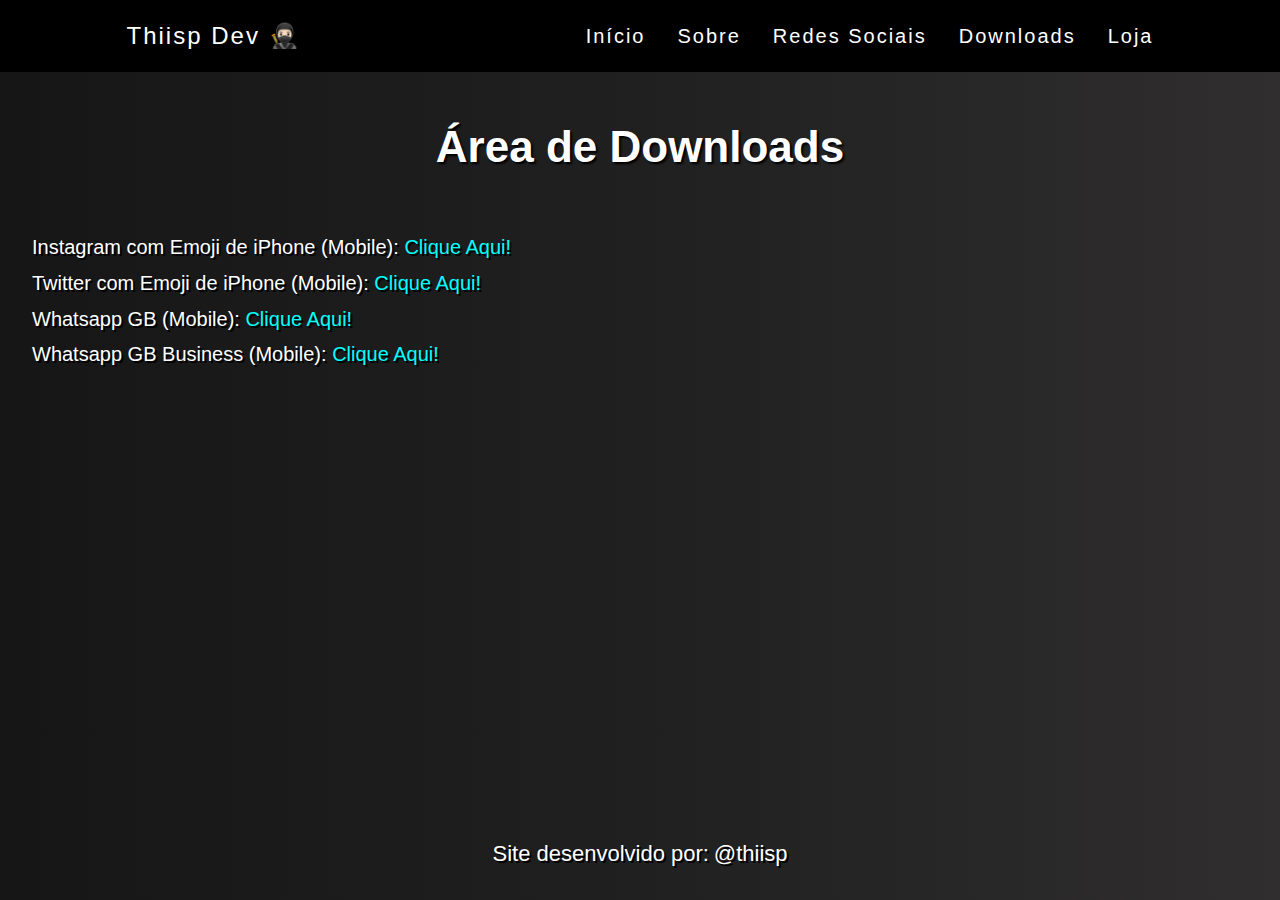
<file: downloads.html>
<!DOCTYPE html>

<head>
    <meta charset="UTF-8">
    <link rel="stylesheet" href="CSS/downloads.css">
    <link rel="shortcut icon" href="Favicon/icone@Thiisp.ico">
    <title>Thiisp Dev 🥷🏻</title>
</head>

<body>
    <header>
        <nav>
            <a class="logo" href="/">Thiisp Dev 🥷🏻</a>
            <ul class="nav-list">
                <li><a href="/">Início</a></li>
                <li><a href="sobre.html">Sobre</a></li>
                <li><a href="redes_sociais.html">Redes Sociais</a></li>
                <li><a href="downloads.html">Downloads</a></li>
                <li><a href="loja.html">Loja</a></li>
            </ul>
        </nav>
    </header>
    <div class="titulo">
        <h1>Área de Downloads</h1>
    </div>

    <div class="insta_ios">
        <p>Instagram com Emoji de iPhone (Mobile): <a class="insta_ios-link" href="https://drive.google.com/file/d/1dkcjSmdKGy9XQ-GTZxWUvjDo2HFq2tsL/view?usp=sharing">Clique Aqui!</a></p>
    </div>

    <div class="twitter_ios">
        <p>Twitter com Emoji de iPhone (Mobile): <a class="twitter_ios-link" href="https://drive.google.com/file/d/1ptOOBXDKLhfH-5laB82keYmYxU9FK-By/view?usp=sharing">Clique Aqui!</a></p>
    </div>

    <div class="whatsapp_gb">
        <p>Whatsapp GB (Mobile): <a class="whatsapp_gb-link" href="https://drive.google.com/file/d/10cqovuNRgKzPzUe0jCffL9dfj_-C7EAq/view?usp=sharing">Clique Aqui!</a></p>
    </div>

    <div class="whatsapp_gb_business">
        <p>Whatsapp GB Business (Mobile): <a class="whatsapp_gb_business-link" href="https://drive.google.com/file/d/10gZ65VGN1ptZVzaULtOa0FQHZKM3GYTu/view?usp=sharing">Clique Aqui!</a></p>
    </div>

    <div class="container body-content">
        <footer class="rodape">
            <a>Site desenvolvido por:  </a>
            <div class="rodape_link">
                <a href="https://instagram.com/thiisp">@thiisp</a>
            </div>
        </footer>
    </div>

    <main></main>

</body>

</html>
</file>
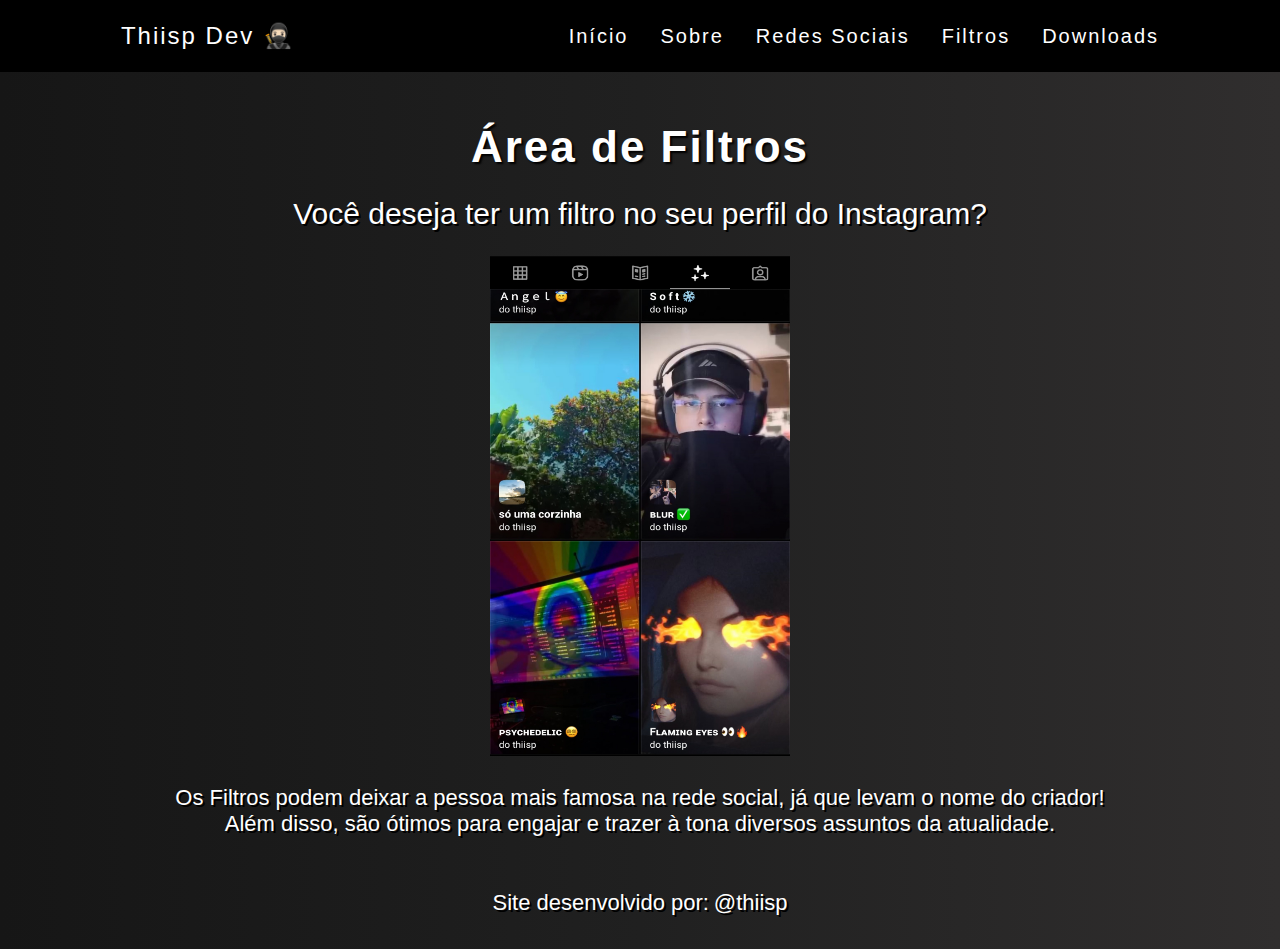
<file: filtros.html>
<!DOCTYPE html>

<head>
    <meta charset="UTF-8">
    <link rel="stylesheet" href="CSS/filtros.css">
    <link rel="shortcut icon" href="Favicon/icone@Thiisp.ico">
    <title>Thiisp Dev 🥷🏻</title>
</head>

<body>
    <header>
        <nav>
            <a class="logo" href="/">Thiisp Dev 🥷🏻</a>
            <ul class="nav-list">
                <li><a href="/">Início</a></li>
                <li><a href="sobre.html">Sobre</a></li>
                <li><a href="redes_sociais.html">Redes Sociais</a></li>
                <li><a href="filtros.html">Filtros</a></li>
                <li><a href="downloads.html">Downloads</a></li>
            </ul>
        </nav>
    </header>
    <div class="titulo">
        <h1>Área de Filtros</h1>
    </div>

    <div class="texto">
        <a>Você deseja ter um filtro no seu perfil do Instagram?</a>
    </div>

    <div class="print_filtro">
        <img src="Filtros/print_filtros.jpg" width="300" height="500"></a>
    </div>

    <div class="texto2">
        <a>Os Filtros podem deixar a pessoa mais famosa na rede social, já que levam o nome do criador!</a>
        </br>
        <a>Além disso, são ótimos para engajar e trazer à tona diversos assuntos da atualidade.</a>
    </div>
    <div class="fim">
        <a>Site desenvolvido por:  </a>
        <div class="fim_link">
            <a href="https://instagram.com/thiisp">@thiisp</a>
        </div>
        </footer>
    </div>
    <main></main>

</body>

</html>
</file>
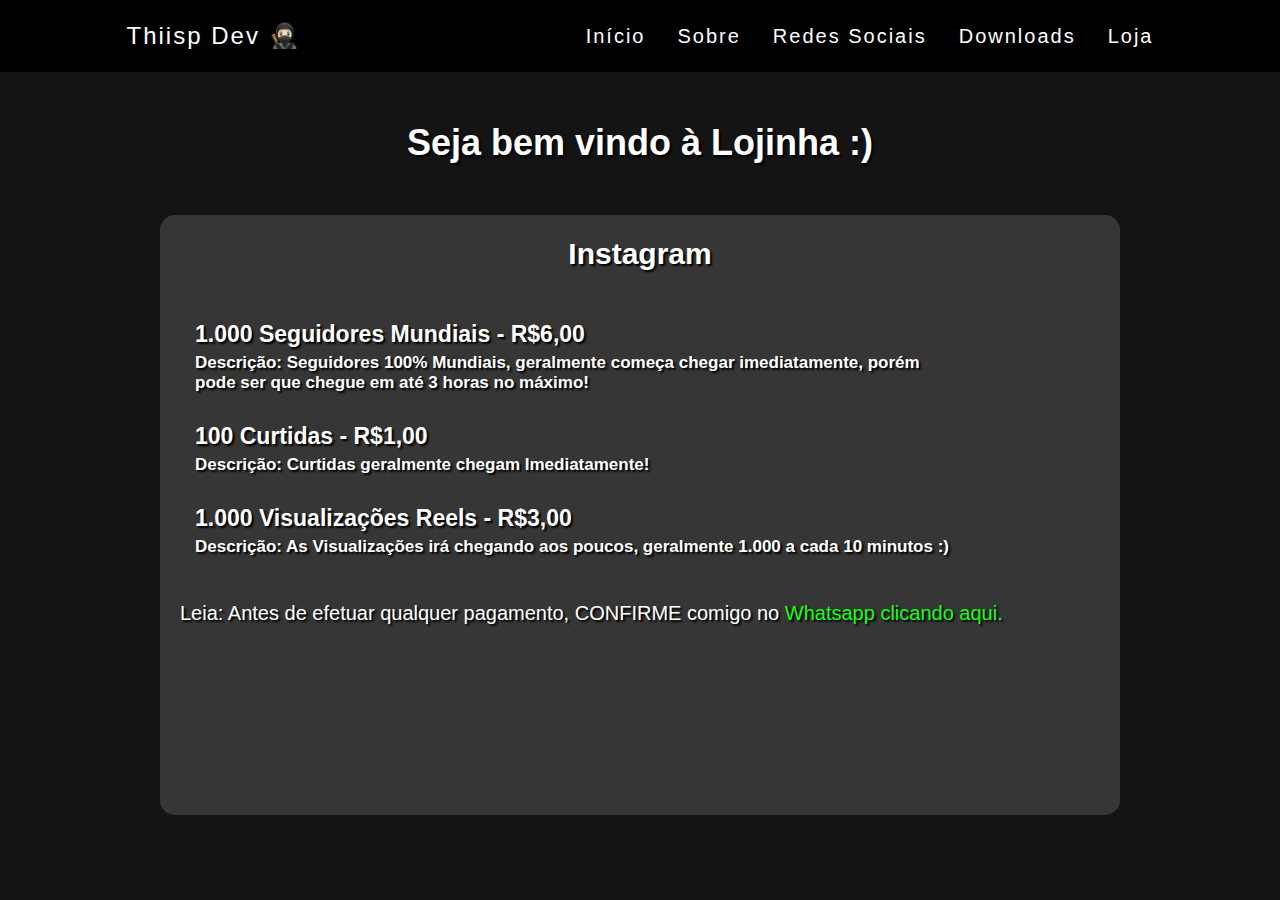
<file: loja.html>
<!DOCTYPE html>

<head>
    <meta charset="UTF-8">
    <link rel="stylesheet" href="CSS/loja.css">
    <link rel="shortcut icon" href="Favicon/icone@Thiisp.ico">
    <title>Thiisp Dev 🥷🏻</title>
</head>

<body>
    <header>
        <nav>
            <a class="logo" href="/">Thiisp Dev 🥷🏻</a>
            <ul class="nav-list">
                <li><a href="/">Início</a></li>
                <li><a href="sobre.html">Sobre</a></li>
                <li><a href="redes_sociais.html">Redes Sociais</a></li>
                <li><a href="downloads.html">Downloads</a></li>
                <li><a href="loja.html">Loja</a></li>
            </ul>
        </nav>
    </header>

    <div class="titulo">
        <h1>Seja bem vindo à Lojinha :)</h1>
    </div>

    <div class="instagram">
        <div class="instagram-titulo">
            <p> </p>
            <h1>Instagram</h1>
        </div>

        <div class="instagram-seguidores">
            <h1>1.000 Seguidores Mundiais - R$6,00</h1>
        </div>

        <div class="instagram-seguidores-descricao">
            <h1>Descrição: Seguidores 100% Mundiais, geralmente começa chegar imediatamente, porém<br>pode ser que chegue em até 3 horas no máximo!</h1>
        </div>
        
        <div class="instagram-curtidas">
            <h1>100 Curtidas - R$1,00</h1>
        </div>

        <div class="instagram-curtidas-descricao">
            <h1>Descrição: Curtidas geralmente chegam Imediatamente!</h1>
        </div>

        <div class="instagram-visualizacoes">
            <h1>1.000 Visualizações Reels - R$3,00</h1>
        </div>

        <div class="instagram-visualizacoes-descricao">
            <h1>Descrição: As Visualizações irá chegando aos poucos, geralmente 1.000 a cada 10 minutos :)</h1>
        </div>

        <div class="leia-instagram">
            <p>Leia: Antes de efetuar qualquer pagamento, CONFIRME comigo no <a class="leia-instagram-link" href="https://api.whatsapp.com/send?phone=5541991759990&text=Ol%C3%A1%20Thii,%20peguei%20seu%20numero%20no%20seu%20site,%20quero%20ver%20a%20tabela%20de%20pre%C3%A7os%20do%20Instagram">Whatsapp clicando aqui.</a></p>
        </div>
    </div>

    <main></main>

</body>

</html>
</file>
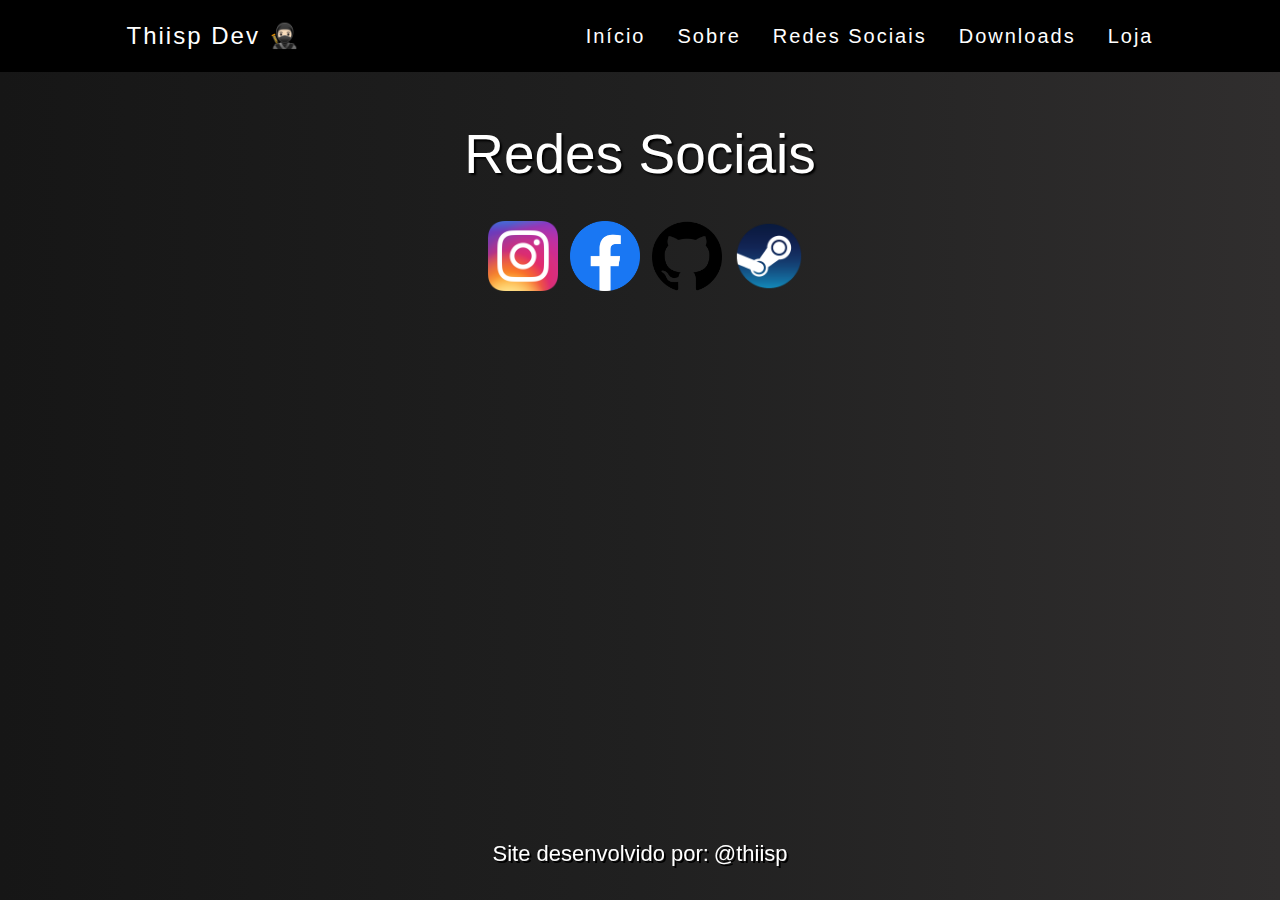
<file: redes_sociais.html>
<!DOCTYPE html>

<head>
    <meta charset="UTF-8">
    <link rel="stylesheet" href="CSS/redes_sociais.css">
    <link rel="shortcut icon" href="Favicon/icone@Thiisp.ico">
    <title>Thiisp Dev 🥷🏻</title>
</head>

<body>
    <header>
        <nav>
            <a class="logo" href="/">Thiisp Dev 🥷🏻</a>
            <ul class="nav-list">
                <li><a href="/">Início</a></li>
                <li><a href="sobre.html">Sobre</a></li>
                <li><a href="redes_sociais.html">Redes Sociais</a></li>
                <li><a href="downloads.html">Downloads</a></li>
                <li><a href="loja.html">Loja</a></li>
            </ul>
        </nav>
    </header>
    <div class="titulo">
        <a>Redes Sociais</a>
    </div>

    <ul class="redes_itens">
        <li><a href="https://www.instagram.com/thiisp/"><img src="Redes Sociais/instagram.png" width="70" height="70"></a></li>
        <li><a href="https://www.facebook.com/thiisp"><img src="Redes Sociais/facebook.png" width="70" height="70"></a></li>
        <li><a href="https://github.com/thiisp"><img src="Redes Sociais/github.png" width="70" height="70"></a></li>
        <li><a href="https://steamcommunity.com/id/ThiiR7"><img src="Redes Sociais/steam.png" width="70" height="70"></a></li>
    </ul>

    <div class="container body-content">
        <footer class="rodape">
            <a>Site desenvolvido por:  </a>
            <div class="rodape_link">
                <a href="https://instagram.com/thiisp">@thiisp</a>
            </div>
        </footer>
    </div>


</body>

</html>
</file>
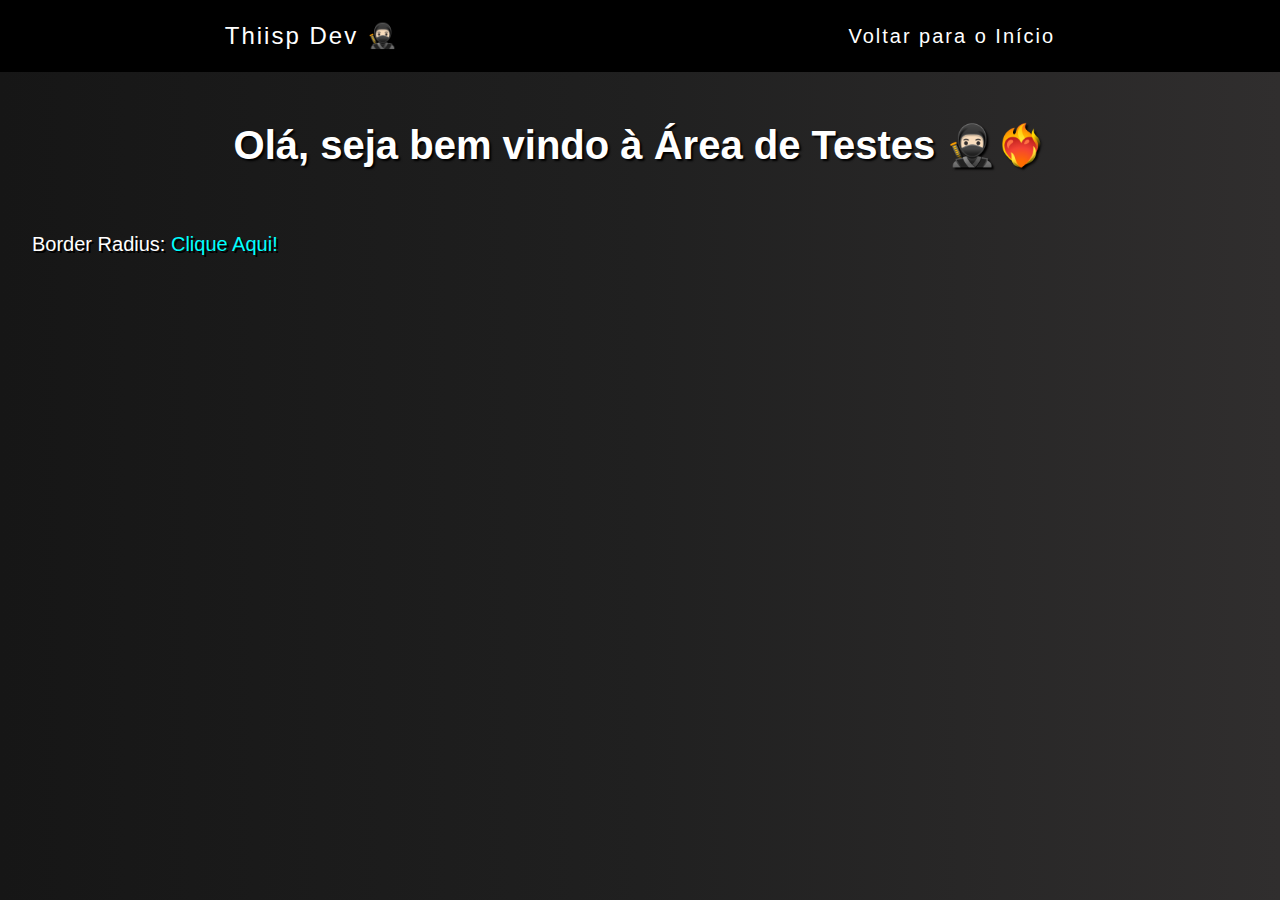
<file: testes.html>
<!DOCTYPE html>

<head>
    <meta charset="UTF-8">
    <link rel="stylesheet" href="CSS/testes.css">
    <link rel="shortcut icon" href="Favicon/icone@Thiisp.ico">
    <title>Thiisp Dev 🥷🏻</title>

</head>

<body>
    <header>
        <nav>
            <a class="logo" href="/">Thiisp Dev 🥷🏻</a>
            <ul class="nav-list">
                <li><a href="/">Voltar para o Início</a></li>
            </ul>
        </nav>
    </header>
    <div class="titulo">
        <h1>Olá, seja bem vindo à Área de Testes 🥷🏻❤️‍🔥</h1>
    </div>

    <div class="border_radius">
        <p>Border Radius: <a href="testes/border_radius.html" class="border_radius-link">Clique Aqui!</a></p>
    </div>

    <main></main>

</body>

</html>
</file>
<file: CSS/downloads.css>
body {
    font-family: Arial, Helvetica, sans-serif;
    background: linear-gradient(
    90deg,
  rgb(22, 22, 22) 0%,
  rgb(32, 32, 32) 50%,
  rgb(48, 46, 46) 100%
  );
}


* {
    margin: 0;
    padding: 0;
}

.logo {
    font-family: Arial, Helvetica, sans-serif;
    font-size: 24px;
    letter-spacing: 2px;
}

nav {
    display: flex;
    justify-content: space-around;
    align-items: center;
    font-family: 'Franklin Gothic Medium', 'Arial Narrow', Arial, sans-serif;
    background: black;
    height: 8vh;
    color: #fff;
    text-decoration: none;
    font-size: 20px;
}


nav a {
    color: #fff;
    text-decoration: none;
}

nav a:hover {
    opacity: 0.7;
}

.nav-list {
    list-style: none;
    display: flex;
}

.nav-list li {
    letter-spacing: 2px;
    margin-left: 32px;
}

.titulo {
    color: white;
    text-decoration: none;
    text-shadow: black 2px 2px 2px;
    text-align: center;
    font-size: 22px;
    margin-top: 50px;
}

.insta_ios {
    color: white;
    text-shadow: black 2px 2px;
    font-size: 20px;
    margin-top: 5%;
    margin-left: 2.5%;
}

.insta_ios-link {
    color: aqua;
    text-decoration: none;
}

.insta_ios-link:hover {
    opacity: 0.7;
}

.twitter_ios {
    color: white;
    text-shadow: black 2px 2px;
    font-size: 20px;
    margin-top: 1%;
    margin-left: 2.5%;
}

.twitter_ios-link {
    color: aqua;
    text-decoration: none;
}

.twitter_ios-link:hover {
    opacity: 0.7;
}

.whatsapp_gb {
    color: white;
    text-shadow: black 2px 2px;
    font-size: 20px;
    margin-top: 1%;
    margin-left: 2.5%;
}

.whatsapp_gb-link {
    color: aqua;
    text-decoration: none;
}

.whatsapp_gb-link:hover {
    opacity: 0.7;
}

.whatsapp_gb_business {
    color: white;
    text-shadow: black 2px 2px;
    font-size: 20px;
    margin-top: 1%;
    margin-left: 2.5%;
}

.whatsapp_gb_business-link {
    color: aqua;
    text-decoration: none;
}

.whatsapp_gb_business-link:hover {
    opacity: 0.7;
}


.rodape {
    bottom: 0;
    position: absolute;
    width: 100%;
    height: 3.5vh;
    text-align: center;
    margin-bottom: 10px;
    display: flex;
    justify-content: center;
    align-items: center;
    height: 8vh;
}

.rodape a {
    color: white;
    text-decoration: none;
    text-shadow: black 2px 2px;
    font-size: 22px;
}

.rodape_link a:hover {
    opacity: 0.7;
}
</file>
<file: CSS/filtros.css>
body {
    font-family: Arial, Helvetica, sans-serif;
    background: linear-gradient(
    90deg,
  rgb(22, 22, 22) 0%,
  rgb(32, 32, 32) 50%,
  rgb(48, 46, 46) 100%
);
}

* {
    margin: 0;
    padding: 0;
}

.logo {
    font-family: Arial, Helvetica, sans-serif;
    font-size: 24px;
    letter-spacing: 2px;
}

nav {
    display: flex;
    justify-content: space-around;
    align-items: center;
    font-family: 'Franklin Gothic Medium', 'Arial Narrow', Arial, sans-serif;
    background: black;
    height: 8vh;
    color: #fff;
    text-decoration: none;
    font-size: 20px;
}


nav a {
    color: #fff;
    text-decoration: none;
}

nav a:hover {
    opacity: 0.7;
}

.nav-list {
    list-style: none;
    display: flex;
}

.nav-list li {
    letter-spacing: 2px;
    margin-left: 32px;
}

.titulo {
    color: white;
    font-size: 22px;
    letter-spacing: 2px;
    text-shadow: black 2px 2px 2px;
    text-align: center;
    margin-top: 50px;
}

.texto {
    color: white;
    font-size: 30px;
    text-shadow: black 2px 2px;
    text-align: center;
    margin-top: 25px;
}

.print_filtro {
    text-align: center;
    margin-top: 25px;
}

.texto2 {
    color: white;
    font-size: 22px;
    text-shadow: black 2px 2px;
    text-align: center;
    margin-top: 25px;
    margin-bottom: 30px;
}

.fim {
    height: 3.5vh;
    text-align: center;
    margin-bottom: 10px;
    display: flex;
    justify-content: center;
    align-items: center;
    height: 8vh;
}

.fim a {
    color: white;
    text-decoration: none;
    text-shadow: black 2px 2px;
    font-size: 22px;
}

.fim_link a:hover {
    opacity: 0.7;
}
</file>
<file: CSS/loja.css>
body {
    font-family: Arial, Helvetica, sans-serif;
    background: rgb(20, 20, 20);
}

* {
    margin: 0;
    padding: 0;
}

.logo {
    font-family: Arial, Helvetica, sans-serif;
    font-size: 24px;
    letter-spacing: 2px;
}

nav {
    display: flex;
    justify-content: space-around;
    align-items: center;
    font-family: 'Franklin Gothic Medium', 'Arial Narrow', Arial, sans-serif;
    background: black;
    height: 8vh;
    color: #fff;
    text-decoration: none;
    font-size: 20px;
}

nav a {
    color: #fff;
    text-decoration: none;
}

nav a:hover {
    opacity: 0.7;
}

.nav-list {
    list-style: none;
    display: flex;
}

.nav-list li {
    letter-spacing: 2px;
    margin-left: 32px;
}

.titulo {
    color: white;
    text-decoration: none;
    text-shadow: black 2px 2px 2px;
    text-align: center;
    font-size: 18px;
    margin-top: 50px;
}

.instagram {
    width: 75%;
    height: 600px;
    background: rgb(54, 54, 54);
    margin: 0 auto;
    margin-top: 4%;
    margin-bottom: 4%;
    border-radius: 15px;
}

.instagram-titulo h1 {
    color: white;
    font-size: 30px;
    text-align: center;
    text-shadow: black 2px 2px 2px;
    margin-top: 3.5px;
    margin-bottom: 50px;
}

.instagram-seguidores h1 {
    color: white;
    font-size: 23px;
    text-shadow: black 2px 2px 2px;
    margin-left: 35px;
}



.instagram-seguidores-descricao h1 {
    color: white;
    font-size: 17px;
    text-shadow: black 2px 2px 2px;
    margin-top: 5px;
    margin-left: 35px;
}

.instagram-seguidores-descricao h2 {
    font-size: 17px;
    font-weight: bold;
    -webkit-text-fill-color: rgb(255, 55, 55);
    -webkit-text-stroke-width: 1px;
    -webkit-text-stroke-color: #000;
    margin-top: 12px;
    margin-left: 35px;
}

.instagram-curtidas h1 {
    color: white;
    font-size: 23px;
    text-shadow: black 2px 2px 2px;
    margin-left: 35px;
    margin-top: 30px;
}



.instagram-curtidas-descricao h1 {
    color: white;
    font-size: 17px;
    text-shadow: black 2px 2px 2px;
    margin-top: 5px;
    margin-left: 35px;
}

.instagram-visualizacoes h1 {
    color: white;
    font-size: 23px;
    text-shadow: black 2px 2px 2px;
    margin-left: 35px;
    margin-top: 30px;
}



.instagram-visualizacoes-descricao h1 {
    color: white;
    font-size: 17px;
    text-shadow: black 2px 2px 2px;
    margin-top: 5px;
    margin-left: 35px;
}

.leia-instagram p {
    color: white;
    font-size: 20px;
    text-shadow: black 2px 2px 2px;
    margin-top: 45px;
    margin-left: 20px;
}

.leia-instagram-link {
    color: rgb(24, 252, 24);
    text-decoration: none;
}

.leia-instagram-link:hover {
    opacity: 0.7;
}
</file>
<file: CSS/redes_sociais.css>
body {
    font-family: Arial, Helvetica, sans-serif;
    background: linear-gradient(
    90deg,
  rgb(22, 22, 22) 0%,
  rgb(32, 32, 32) 50%,
  rgb(48, 46, 46) 100%
  );
}

* {
    margin: 0;
    padding: 0;
}

.logo {
    font-family: Arial, Helvetica, sans-serif;
    font-size: 24px;
    letter-spacing: 2px;
}

nav {
    display: flex;
    justify-content: space-around;
    align-items: center;
    font-family: 'Franklin Gothic Medium', 'Arial Narrow', Arial, sans-serif;
    background: black;
    height: 8vh;
    color: #fff;
    text-decoration: none;
    font-size: 20px;
}


nav a {
    color: #fff;
    text-decoration: none;
}

nav a:hover {
    opacity: 0.7;
}

.nav-list {
    list-style: none;
    display: flex;
}

.nav-list li {
    letter-spacing: 2px;
    margin-left: 32px;
}

.titulo {
    color: white;
    text-decoration: none;
    text-shadow: black 2px 2px 2px;
    font-size: 55px;
    margin-top: 50px;
    margin-bottom: 35px;
    text-align: center;
}


.redes_itens {
    list-style: none;
    display: flex;
    text-decoration: none;
    justify-content: center;
}


.redes_itens li {
    margin-left: 12px;
    font-size: 20px;
}

.redes_itens a:hover {
    opacity: 0.8;
}

.rodape {
    bottom: 0;
    position: fixed;
    width: 100%;
    height: 3.5vh;
    text-align: center;
    margin-bottom: 10px;
    display: flex;
    justify-content: center;
    align-items: center;
    height: 8vh;
}

.rodape a {
    color: white;
    text-decoration: none;
    text-shadow: black 2px 2px;
    font-size: 22px;
}

.rodape_link a:hover {
    opacity: 0.3;
}
</file>
<file: CSS/testes.css>
body {
    font-family: Arial, Helvetica, sans-serif;
    background: linear-gradient(
    90deg,
  rgb(22, 22, 22) 0%,
  rgb(32, 32, 32) 50%,
  rgb(48, 46, 46) 100%
);
}

* {
    margin: 0;
    padding: 0;
}

.logo {
    font-family: Arial, Helvetica, sans-serif;
    font-size: 24px;
    letter-spacing: 2px;
}

nav {
    display: flex;
    justify-content: space-around;
    align-items: center;
    font-family: 'Franklin Gothic Medium', 'Arial Narrow', Arial, sans-serif;
    background: black;
    height: 8vh;
    color: #fff;
    text-decoration: none;
    font-size: 20px;
}

nav a {
    color: #fff;
    text-decoration: none;
}

nav a:hover {
    opacity: 0.7;
}

.nav-list {
    list-style: none;
    display: flex;
}

.nav-list li {
    letter-spacing: 2px;
}

.titulo {
    color: white;
    text-decoration: none;
    text-shadow: black 2px 2px 2px;
    text-align: center;
    font-size: 20px;
    margin-top: 50px;
}

.border_radius {
    color: white;
    text-shadow: black 2px 2px;
    font-size: 20px;
    margin-top: 5%;
    margin-left: 2.5%;
}

.border_radius-link {
    text-decoration: none;
    color: aqua;
}

.border_radius-link:hover {
    opacity: 0.7;
}
</file>
